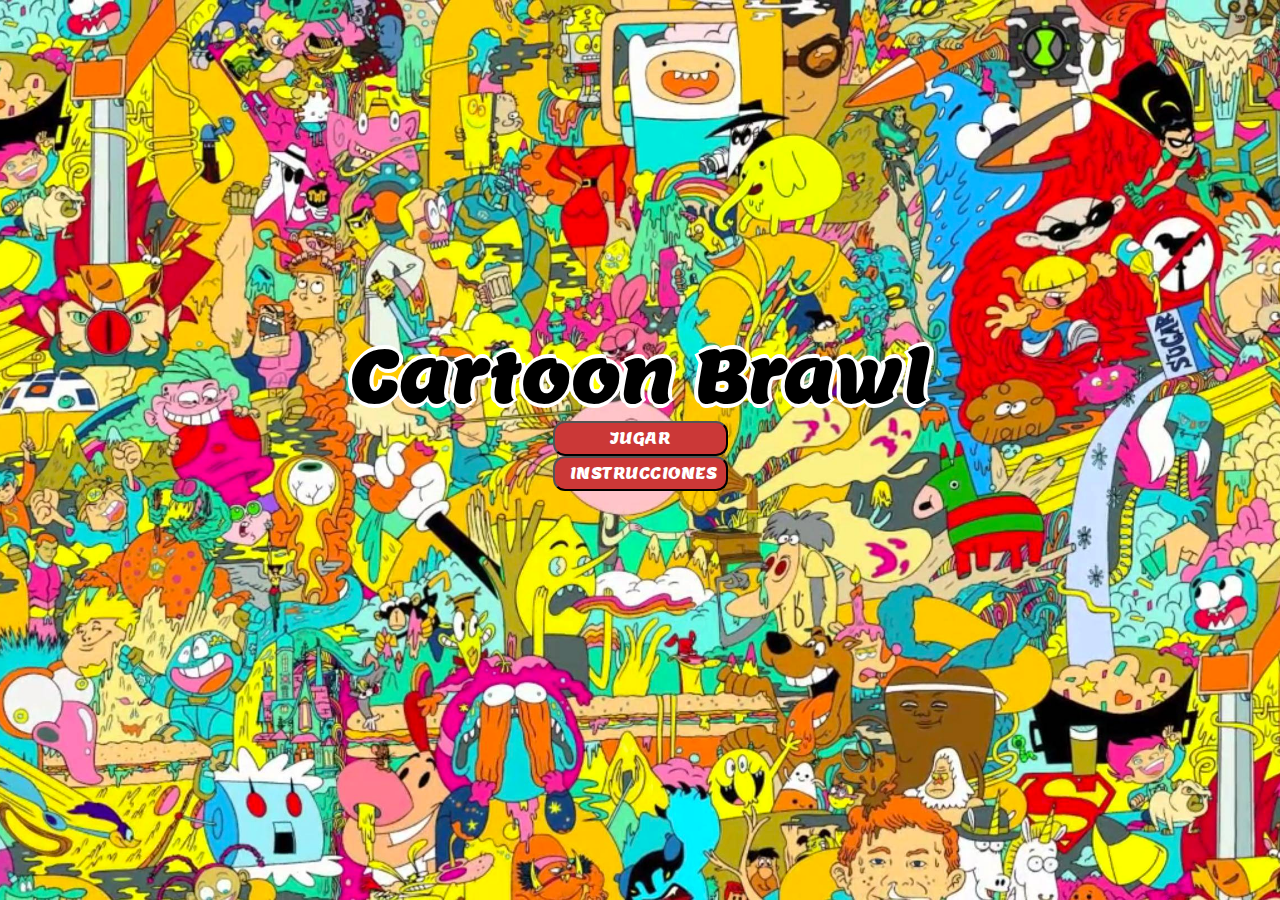
<file: index.html>
<!DOCTYPE html>
<html lang="en">
<head>
    <meta charset="UTF-8">
    <meta name="viewport" content="width=device-width, initial-scale=1.0">
    <meta http-equiv="X-UA-Compatible" content="ie=edge">
    <link rel="stylesheet" href="./styles.css">

<link href="https://fonts.googleapis.com/css?family=Lemon" rel="stylesheet">

    <title>Cartoon Brawl</title>
</head>
<body>
        <div class="inicio">
                <audio autoplay id="playAudio"><source src="./Super Smash Bros. Brawl - Menu 1.mp3"></audio>
                <h1>Cartoon Brawl</h1>
                <div>
                    <form action="menu.html">
                    <button class="picale">JUGAR</button>
                    </form>
                    <form action="instrucciones.html">
                    <button class="picale">INSTRUCCIONES</button>
                    </form>
                </div>
               
            </div>
</body>
</html>
</file>
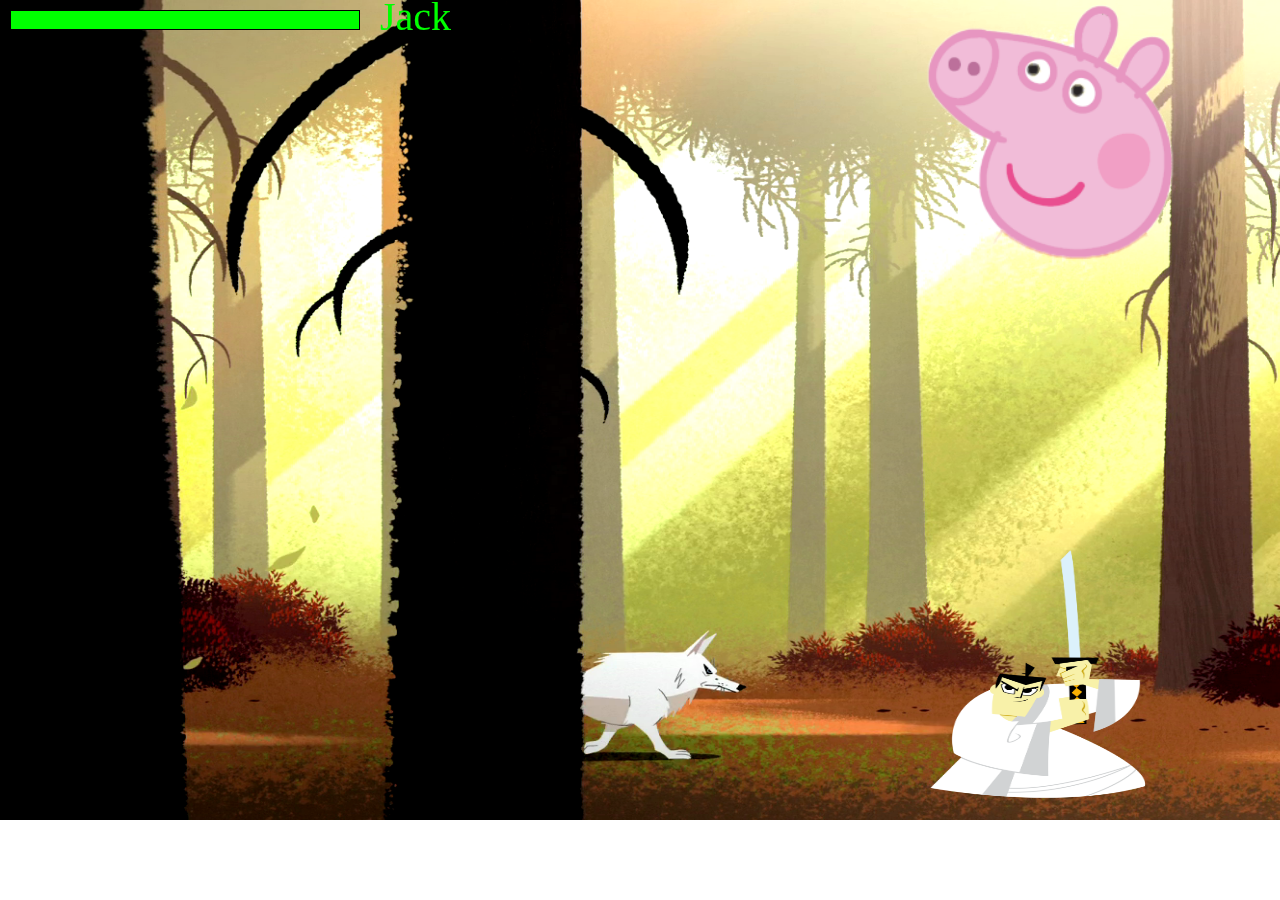
<file: boss.html>
<!DOCTYPE html>
<html lang="en">
<head>
    <meta charset="UTF-8">
    <meta name="viewport" content="width=device-width, initial-scale=1.0">
    <meta http-equiv="X-UA-Compatible" content="ie=edge">
    <link rel="stylesheet" href="./styles.css">

    <title>Cartoon Brawl</title>
</head>
<body>
    

    <canvas id="canvas2" width="1850" height="820"></canvas>

    <script src="boss.js"></script>
</body>
</html>
</file>
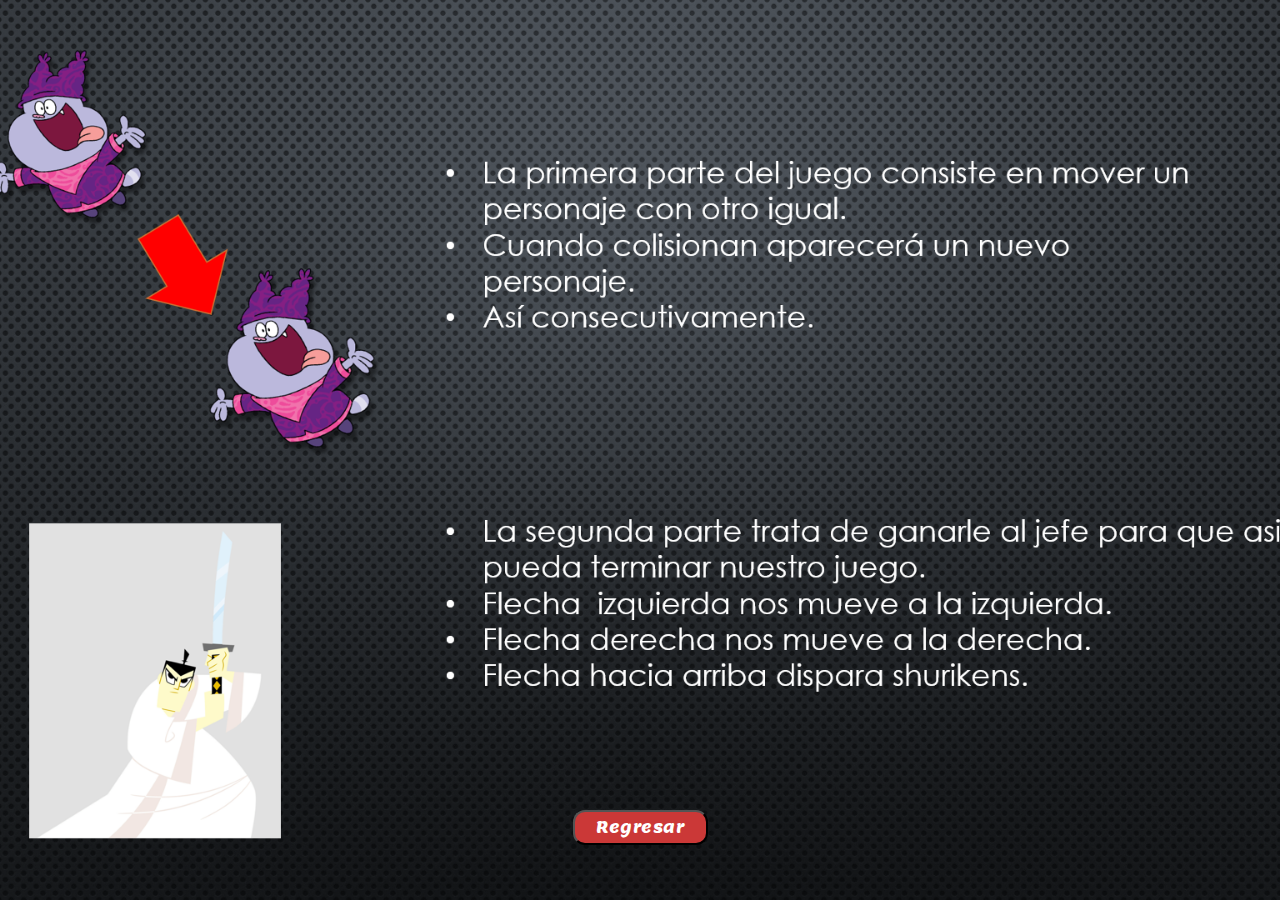
<file: instrucciones.html>
<!DOCTYPE html>
<html lang="en">
<head>
    <meta charset="UTF-8">
    <meta name="viewport" content="width=device-width, initial-scale=1.0">
    <meta http-equiv="X-UA-Compatible" content="ie=edge">
    <link rel="stylesheet" href="./styles.css">
    <title>Cartoon Brawl</title>

    <link href="https://fonts.googleapis.com/css?family=Lemon" rel="stylesheet">
    
</head>
<body>
    <section id="instrucciones">
        <form action="index.html">
       <button class="regresar">Regresar</button>
       </form>
    </section>
</body>
</html>
</file>
<file: styles.css>
*{
    margin: 0;
    padding: 0;
}

@font-face{
    font-family: 'MyWebFont';
    src: url(./ComicsCarToon.ttf);
}

body{
    position: relative;
}

#display{
    display: flex;
    flex-direction: row-reverse;
    justify-content: normal;
    width: 100%;
    height: 50px;
    background-color: transparent;
    position: absolute;
}
#end{
    display:flex;
    background-color: transparent;
    position: absolute;
    justify-content: normal;
}

#instrucciones{
    background-image: url("./ImagenesC/instrucciones.png");
    background-repeat: no-repeat;
    background-size: cover;
    height: 100vh;
    background-position: center center;
    text-align: center;
}

#canvas{
    
}

.boton{
    margin-right: 100px;
    margin-top: 7px;
    color: white;
    font-size: 1em;
    letter-spacing: 0.5px;
    width: 125px;
    padding: 5px;
    padding-left: 15px;
    padding-right: 15px;
    border-radius: 12px;
}
.inicio{
    
    height: 100vh;
    background-image: url("./ImagenesC/Inicio2.jpg");
    background-repeat: no-repeat;
    background-size: cover;
    background-position: center center;
    font-family: 'Lemon', cursive;
    text-align: center;
}

h1{
    font-size: 70px;
    padding-top: 330px;
    color: black;
    text-shadow: 4px 0 0 #fff, -4px 0 0 #fff, 0 4px 0 #fff, 0 -4px 0 #fff, 1px 1px #fff, -1px -1px 0 #fff, 1px -1px 0 #fff, -1px 1px 0 #fff;
}

.picale{
    font-family: 'Lemon', cursive;
    background-color: rgb(203, 56, 55);
    color: white;
    font-size: 1em;
    letter-spacing: 0.5px;
    width: 175px;
    padding: 5px;
    padding-left: 15px;
    padding-right: 15px;
    border-radius: 12px;
}

#bttn{
    font-family: 'Lemon', cursive;
    background-color: rgb(203, 56, 55);
    color: white;
    font-size: 1em;
    letter-spacing: 0.5px;
    width: 135px;
    padding: 5px;
    padding-left: 15px;
    padding-right: 15px;
    border-radius: 12px;
}

.regresar{
    font-family: 'Lemon', cursive;
    margin-top: 90vh;
    background-color: rgb(203, 56, 55);
    color: white;
    font-size: 1em;
    letter-spacing: 0.5px;
    width: 135px;
    padding: 5px;
    padding-left: 15px;
    padding-right: 15px;
    border-radius: 12px;
}
</file>
